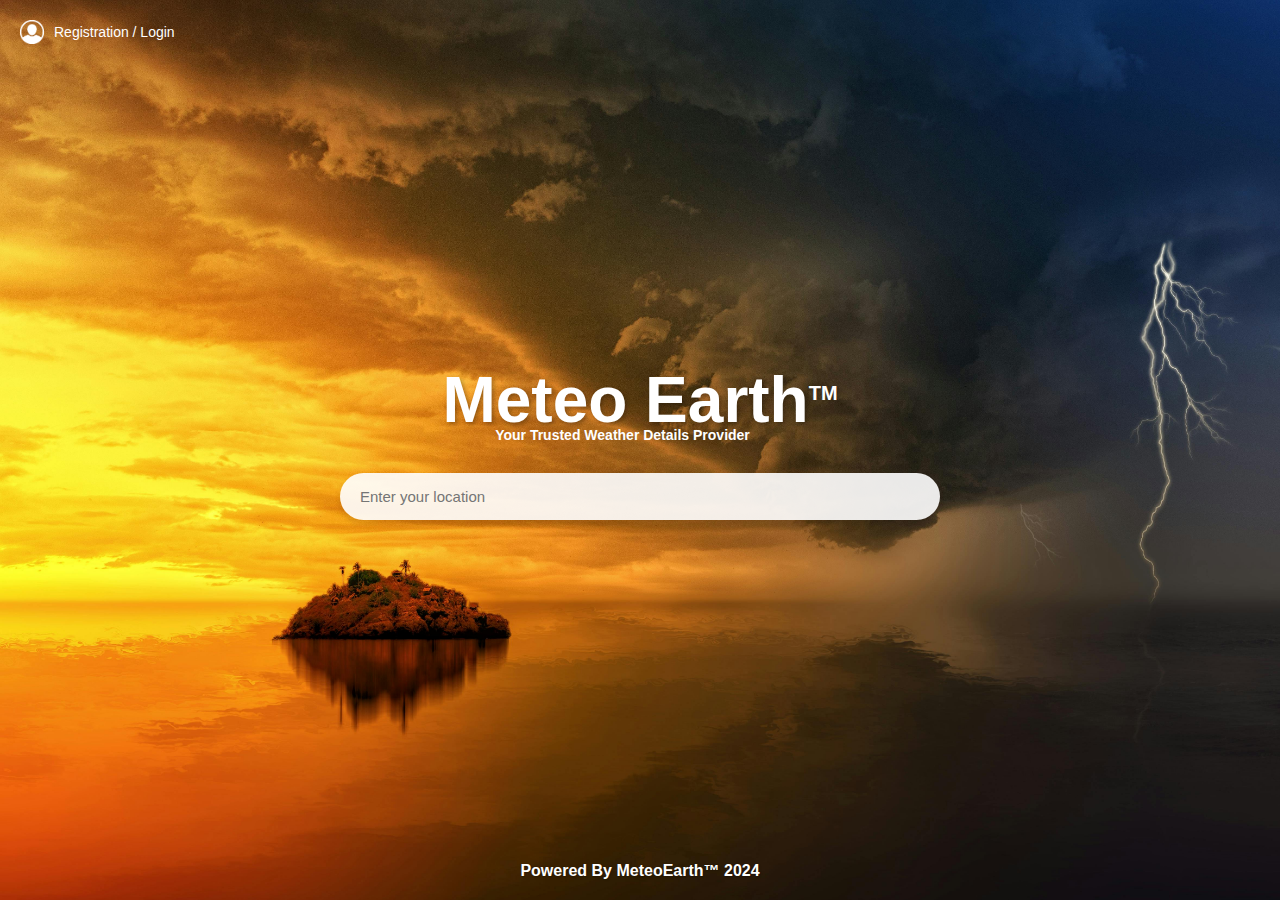
<file: index.html>
<!DOCTYPE html>
<html lang="en">
<head>
    <meta charset="UTF-8">
    <meta name="viewport" content="width=device-width, initial-scale=1.0">
    <title>Meteo Earth</title>
    <link rel="stylesheet" href="css/searchstyle.css">
</head>
<body>
    <nav>
        <div class="login">
            <img src="img/log.png" alt="User" class="user-icon">
            <a href="reg.html" class="login-link">Registration / Login</a>
        </div>
    </nav>

    <main>
        <div class="topic">
            <h1>Meteo Earth<sup>TM</sup></h1>
            <p class="tagline"><b>Your Trusted Weather Details Provider</b></p>
            
            <div class="search">
                <form id="search-form" action="details.html" method="get">
                    <input type="text" placeholder="Enter your location" class="input" id="city-input" name="city" required>
                </form>
            </div>
        </div>
    </main>

    <footer>
        <p><b>Powered By MeteoEarth™ 2024</b></p>
    </footer>
</body>
</html>
</file>
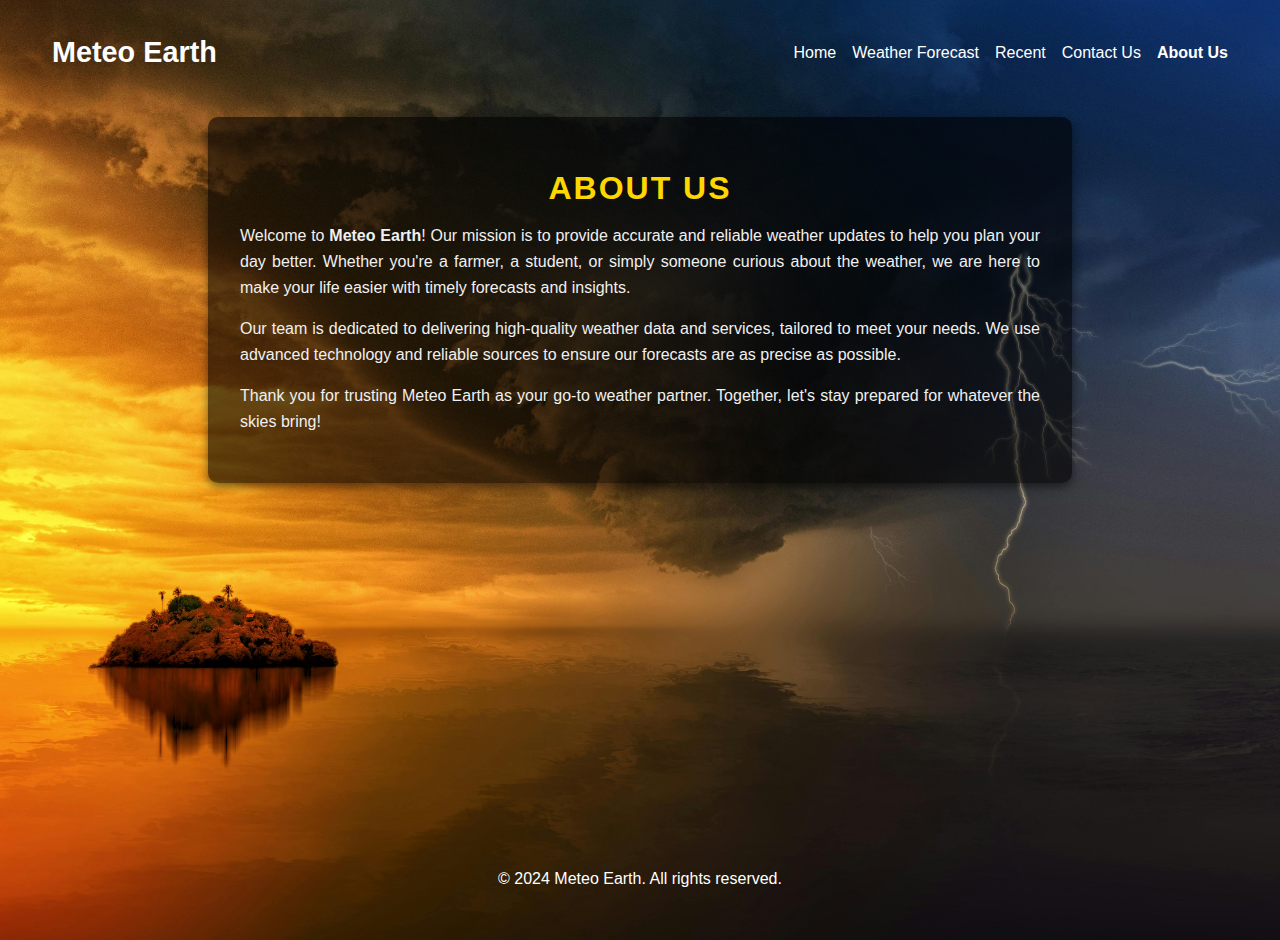
<file: Aboutus.html>
<!DOCTYPE html>
<html lang="en">
<head>
    <meta charset="UTF-8">
    <meta name="viewport" content="width=device-width, initial-scale=1.0">
    <title>About Us</title>
    <link rel="stylesheet" href="css/Aboutus.css">
</head>

<body>
    <header>
        <div class="header-content">
          <h1 class="logo">Meteo Earth</h1>
          <nav>
            <a href="index.html">Home</a>
            <a href="details.html">Weather Forecast</a>
            <a href="Recent.html">Recent</a>
            <a href="contactus.html">Contact Us</a>
            <a href="Aboutus.html" class="active">About Us</a>
          </nav>
        </div>
    </header>

    <div>
        <section class="about-section">
            <div class="headtopic">
                <h1>About Us</h1>
            </div>
            <div class="about-content">
                <p>
                    Welcome to <strong>Meteo Earth</strong>! Our mission is to provide accurate and reliable weather updates to help you plan your day better. 
                    Whether you're a farmer, a student, or simply someone curious about the weather, we are here to make your life easier with timely forecasts and insights.
                </p>
                <p>
                    Our team is dedicated to delivering high-quality weather data and services, tailored to meet your needs. We use advanced technology 
                    and reliable sources to ensure our forecasts are as precise as possible.
                </p>
                <p>
                    Thank you for trusting Meteo Earth as your go-to weather partner. Together, let's stay prepared for whatever the skies bring!
                </p>
            </div>
        </section>
    </div>

    <footer>
        <p>© 2024 Meteo Earth. All rights reserved.</p>
    </footer>
</body>
</html>
</file>
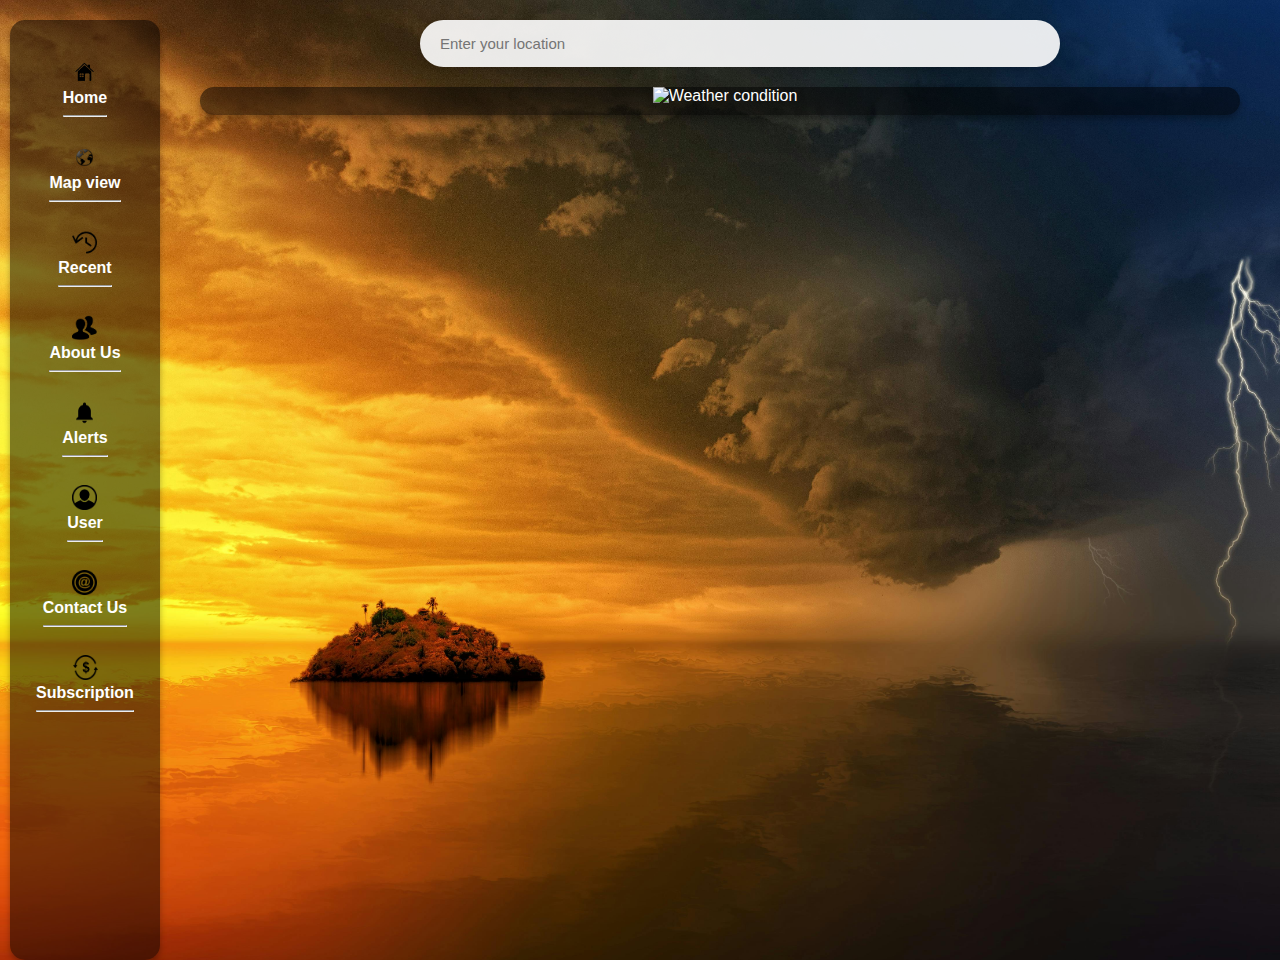
<file: details.html>
<!DOCTYPE html>
<html lang="en">
<head>
    <meta charset="UTF-8">
    <meta name="viewport" content="width=device-width, initial-scale=1.0">
    <title>Weather Details</title>
    <style>
        body {
            font-family: Arial, sans-serif;
            background: white;
            display: flex;
            margin: 0;
		    background: url('img/home.jpg');
			background-size: cover;
        }
        
        .main {
            display: flex;
            flex: 1;
        }
        
        .sidebar {
			margin-top:20px;
            width: 150px;
            border: none;
			border-radius: 25px;
			background: rgba(0, 0, 0, 0.5);
			box-shadow: 0 4px 6px rgba(0, 0, 0,0.3);
            display: flex;
            flex-direction: column;
            align-items: center;
            padding-top: 40px;
            text-align: center;
            font-weight: bold;
            height: 100vh;
			margin-left: 10px;
			border-radius:15px;
        }
		
		.nav-link img {
			width:25px;
			height:25px;
		}
		
		.search {
			max-width: 600px;
			margin: 0 auto;
		}

		.input {
			width: 100%;
			padding: 15px 20px;
			font-size: 15px;
			border: none;
			border-radius: 25px;
			background: rgba(255, 255, 255, 0.9);
			box-shadow: 0 4px 6px rgba(0,0,0,0.1);
			transition: all 0.3s ease;
		}

		.input:focus {
			outline: none;
			background: white;
			box-shadow: 0 8px 10px rgba(0,0,0,0.6);
		}
        
        .nav-link {
            color: white;
            text-decoration: none;
            margin-bottom: 20px;
        }

        .content {
            flex: 1;
            padding: 20px;
        }
        
        .content h2 {
            margin: 10px 5px;
			font-size:36px;
        }
		
		.content p {
            margin: 10px 0;
        }
		
		#temperature {
			font-size:58px;
			font-family: "Lucida Console", "Courier New", monospace;
			font-weight:bold;
		}
		.dmain {
			display: flex;
			flex-direction: column;

		}
		
		.maindetails {
			display: flex;
			flex-direction: row;
			justify-content: space-around;
			margin:20px;
			border: none;
			border-radius: 25px;
			background: rgba(0,0,0,0.5);
			box-shadow: 0 4px 6px rgba(0,0,0,0.3);
			align-items:center;
			color:white;
		}
		
		.forecast {
			display: flex;
			flex-direction: column;
		}
		
		.hourly-forecast {
			display:flex;
			flex-direction:row;
			justify-content: space-around;
			margin:20px;
			border: none;
			border-radius: 25px;
			background: rgba(0,0,0,0.5);
			box-shadow: 0 4px 6px rgba(0,0,0,0.3);
		}
		
		.daily-forecast {
			display:flex;
			flex-direction:row;
			justify-content: space-around;
			border:1px;
			margin:20px;
			border: none;
			border-radius: 25px;
			background: rgba(0,0,0,0.5);
			box-shadow: 0 4px 6px rgba(0,0,0,0.3);
		}
		
		.forecast-item {
			color:white;
			padding:15px;
			align-items:center;
			text-align:center;
		}
		
		.fr {
			align-items:center;
		}
		
		

    </style>
</head>
<body>
    <div class="main">
        <div class="sidebar">
            <a href="#" class="nav-link">
                <img src="img/hm.png" alt="Home icon"><br> Home<hr>
            </a>
            <a href="map.html" class="nav-link">
                <img src="img/map.png" alt="map Icon"><br> Map view<hr>
            </a>
            <a href="Recent.html" class="nav-link">
                <img src="img/recent.png" alt="recent icon"><br> Recent<hr>
            </a>
            <a href="aboutus.html" class="nav-link">
                <img src="img/aboutus.png" alt="About Us icon"><br> About Us<hr>
            </a>
            <a href="#" class="nav-link">
                <img src="img/alerts.png" alt="Alerts Icon"><br> Alerts<hr>
            </a>
            <a href="reg.html" class="nav-link">
                <img src="img/log.png" alt="user Icon"><br> User<hr>
            </a>
			<a href="contactus.html" class="nav-link">
                <img src="img/contact.png" alt="user Icon"><br> Contact Us<hr>
            </a>
            <a href="subs.html" class="nav-link">
				<img src="img/sub.png" alt="user Icon"><br>Subscription<hr>
            </a>
        </div>
        
        <div class="content">
            <div class="search">
                <form id="search-form" action="details.html" method="get">
                    <input type="text" placeholder="Enter your location" class="input" id="city-input" name="city" required>
                </form>
            </div>
			<div class="dmain">
				<div class="maindetails">
					<div class="fr">
						<h2 id="city-name"></h2>					
						<p id="temperature"></p>
					</div>
					<div class="md">
						<img id="weather-image" alt="Weather condition" />
						<p id="description"></p>
					</div>
					<div class="end">
						<p id="humidity"></p>
						<p id="wind-speed"></p>
					</div>
				</div>
				<div class="forecast" id="forecast">
					
				</div>
			</div>
        </div>
    </div>

    <script src="js/details.js"></script>
</body>
</html>
</file>
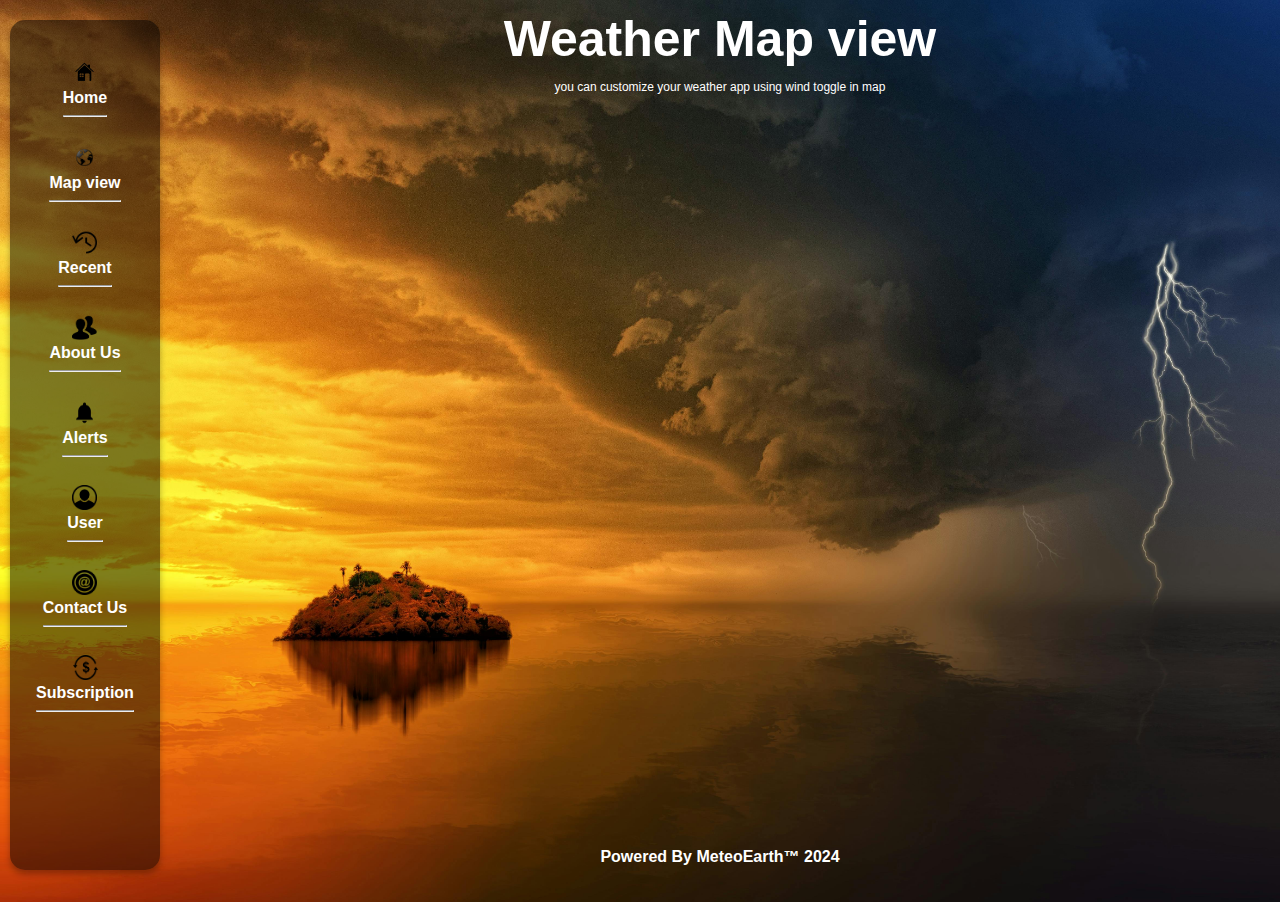
<file: map.html>
<!DOCTYPE html>
<html lang="en">
<head>
    <meta charset="UTF-8">
    <meta name="viewport" content="width=device-width, initial-scale=1.0">
    <title>Weather MapView</title>
    <style>
        body {
            font-family: Arial, sans-serif;
            background: white;
            display: flex;
            margin: 0;
		    background: url('img/home.jpg');
			background-size: cover;
        }
        
        .main {
            display: flex;
            flex: 1;
        }
        
        .sidebar {
			margin-top:20px;
            width: 150px;
            border: none;
			border-radius: 25px;
			background: rgba(0, 0, 0, 0.5);
			box-shadow: 0 4px 6px rgba(0, 0, 0,0.3);
            display: flex;
            flex-direction: column;
            align-items: center;
            padding-top: 40px;
            text-align: center;
            font-weight: bold;
            height: 90vh;
			margin-left: 10px;
			border-radius:15px;
        }
		
		.nav-link img {
			width:25px;
			height:25px;
		}
        
        .nav-link {
            color: white;
            text-decoration: none;
            margin-bottom: 20px;
        }

        .content {
            flex: 1;
            padding: 0 20px 20px 20px;
			color:#ffffff;
        }
        
        .content h1 {
            margin: 10px 5px 0 5px;
        }
		
		
		.cst {
			align-items:center;
			text-align: center;
			font-size:25px;
		}
		
		.cst p {
			font-size:12px;
		}
		
		.map-container {
		  height: 80vh;
		  margin-top:2vh;
		}


		.map-container iframe {
		  border: none;
		  border-radius: 10px;
		}
		
		.footer{
		   text-align:center;
		   align-items:center;
		}
		

    </style>
</head>
<body>
    <div class="main">
        <div class="sidebar">
            <a href="#" class="nav-link">
                <img src="img/hm.png" alt="Home icon"><br> Home<hr>
            </a>
            <a href="map.html" class="nav-link">
                <img src="img/map.png" alt="map Icon"><br> Map view<hr>
            </a>
            <a href="Recent.html" class="nav-link">
                <img src="img/recent.png" alt="recent icon"><br> Recent<hr>
            </a>
            <a href="aboutus.html" class="nav-link">
                <img src="img/aboutus.png" alt="About Us icon"><br> About Us<hr>
            </a>
            <a href="#" class="nav-link">
                <img src="img/alerts.png" alt="Alerts Icon"><br> Alerts<hr>
            </a>
            <a href="reg.html" class="nav-link">
                <img src="img/log.png" alt="user Icon"><br> User<hr>
            </a>
			<a href="contactus.html" class="nav-link">
                <img src="img/contact.png" alt="user Icon"><br> Contact Us<hr>
            </a>
            <a href="subs.html" class="nav-link">
				<img src="img/sub.png" alt="user Icon"><br>Subscription<hr>
            </a>
        </div>
        
        <div class="content">
		  <div class ="cst">
			<h1>Weather Map view</h1>
			<p> you can customize your weather app using wind toggle in map </p>
		  </div>

		  <div class="map-container">
			<iframe src="https://embed.windy.com/?lat=40.7128&lon=-74.0060&zoom=5&level=surface&overlay=wind&menu=1&message=undefined&marker=undefined&calendar=undefined&pressure=undefined&units=metric&location=coordinates" 
			  width="100%" 
			  height="100%"></iframe>
		  </div>
		  <div class="footer">
		    <p><b>Powered By MeteoEarth™ 2024</b></p>
		  </div>
		</div>

	</div>
</body>
</html>
</file>
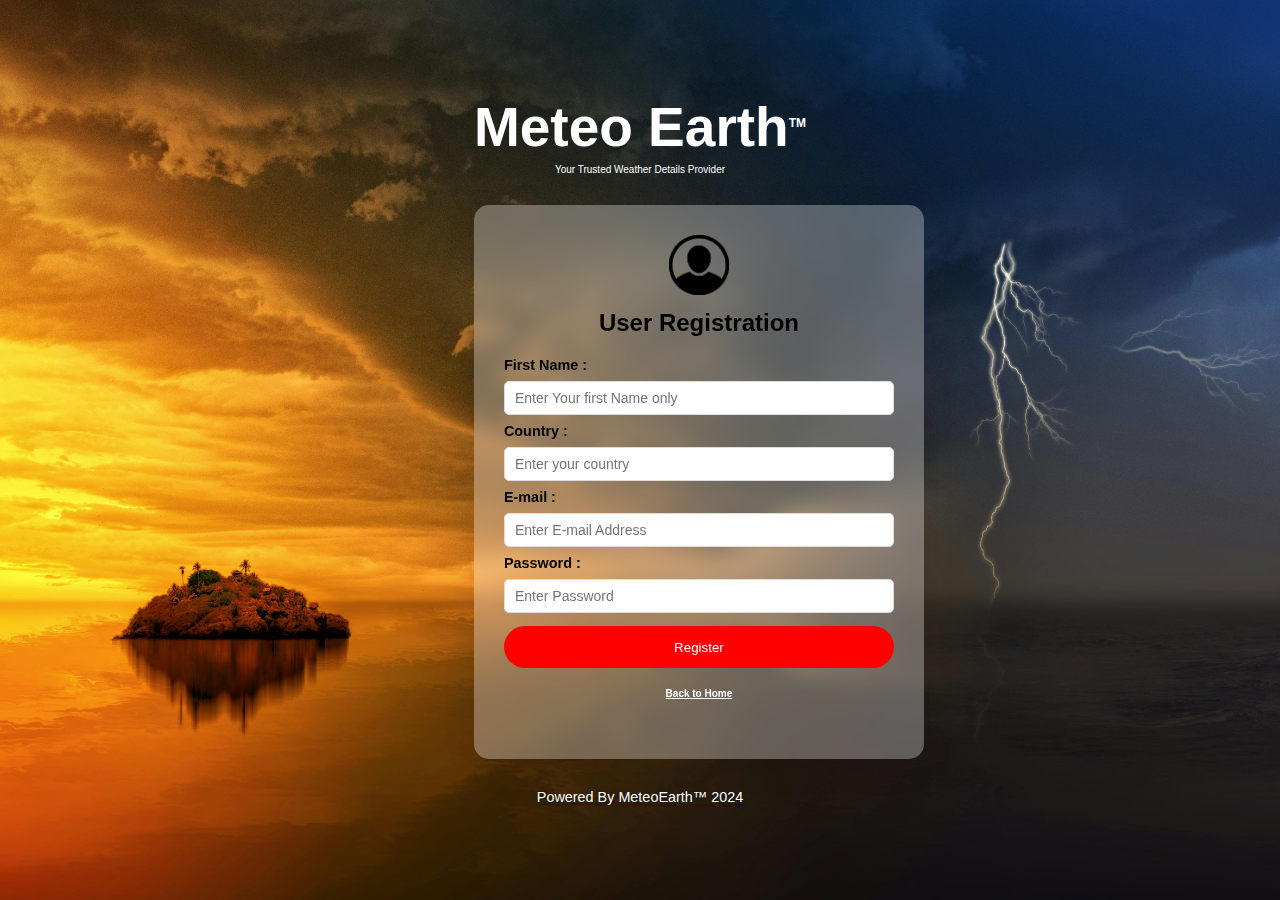
<file: newuser.html>
<!DOCTYPE html>
<html lang="en">
<head>
    <meta charset="UTF-8">
    <meta name="viewport" content="width=device-width, initial-scale=1.0">
    <title>Meteo Earth - Login</title>
    <link rel="stylesheet" href="css/newuserstyle.css">
</head>

<body>
    <div class="container">
        <div class="title">
            <h1>Meteo Earth<sup>TM</sup></h1>
            <p class="subtitle">Your Trusted Weather Details Provider</p>
        <div class ="reg-box">    
            <div class="reg-form">
                <img src="img/log.png" alt="user Icon" class="user-icon">
                <h2>User Registration</h2>
                
                <div class="form-group">
					<form id="registerForm" method="POST" action="auth.php">
						<div class ="name">
							<label for="name"><b>First Name :</b></label>
							<input type="text" id="name" name="name" placeholder="Enter Your first Name only">
						</div>
						
						<div class = "country">
							<label for="country"><b>Country :</b></label>
							<input type="text" id="country" name="country" placeholder="Enter your country">
						</div>
						
						<div class = "email">
							<label for="email"><b>E-mail :</b></label>
							<input type="email" id="email" name="email" placeholder="Enter E-mail Address">
						</div>
						
						<div class = "pwd">
							<label for="password"><b>Password :</b></label>
							<input type="password" id="password" name="password" placeholder="Enter Password">
						</div>
						<div  class="login-btn">
							<button type="submit">Register</button>	
						</div>
					</form>
                </div>		
					
				<div class = "register">
					<p class="hm" ><a href="index.html">Back to Home</p>
				</div>
            </div>
		</div>
        </div>
        <footer>
            Powered By MeteoEarth™ 2024
        </footer>
    </div>
</body>
</html>
</file>
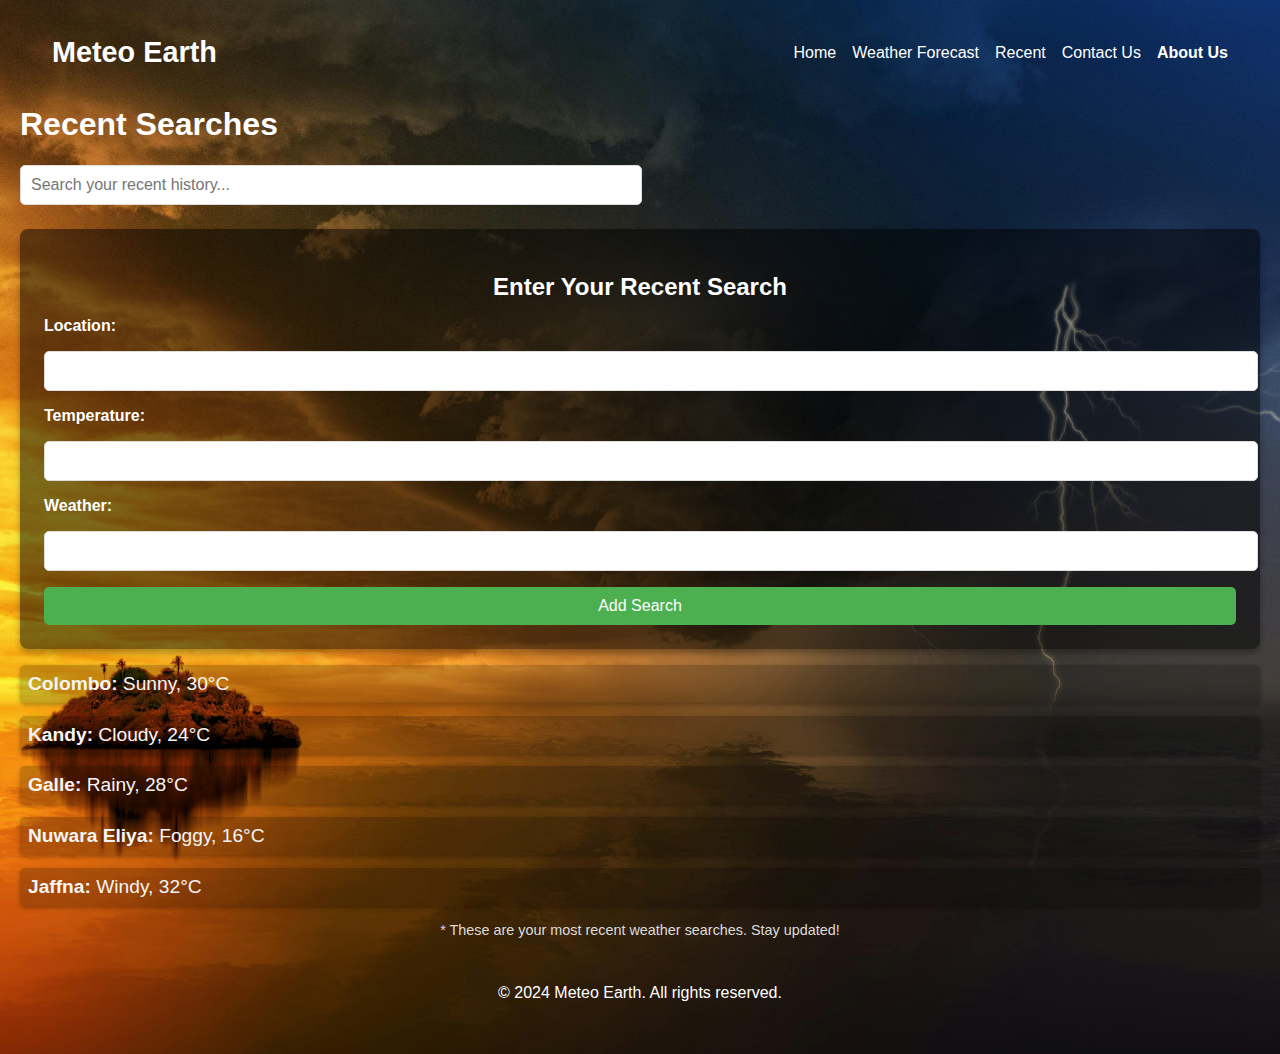
<file: Recent.html>
<!DOCTYPE html>
<html lang="en">
<head>
    <meta charset="UTF-8">
    <meta name="viewport" content="width=device-width, initial-scale=1.0">
    <title>Recent Searches</title>
    <link rel="stylesheet" href="css/Recent.css">
</head>
<body>
    <header>
        <div class="header-content">
          <h1 class="logo">Meteo Earth</h1>
          <nav>
            <a href="index.html">Home</a>
            <a href="details.html">Weather Forecast</a>
            <a href="Recent.html">Recent</a>
            <a href="contactus.html">Contact Us</a>
            <a href="Aboutus.html" class="active">About Us</a>
          </nav>
        </div>
    </header>
    
    <div>
        <section class="recent-section">
            <div class="headtopic">
                <h1>Recent Searches</h1>
            </div>

            <!-- Search Bar for filtering -->
            <div class="search-container">
                <input
                    type="text"
                    id="search-bar"
                    placeholder="Search your recent history..."
                />
            </div>

            <!-- Form for adding recent search -->
            <div class="form-container">
                <h2>Enter Your Recent Search</h2>
                <form action="insert_search.php" method="POST">
                    <label for="location">Location:</label>
                    <input type="text" name="location" id="location" required>

                    <label for="temperature">Temperature:</label>
                    <input type="text" name="temperature" id="temperature" required>

                    <label for="weather">Weather:</label>
                    <input type="text" name="weather" id="weather" required>

                    <button type="submit">Add Search</button>
                </form>
            </div>

            <!-- Recent Search List -->
            <div class="recent-content">
                <ul class="recent-list" id="search-results">
                    <li><strong>Colombo:</strong> Sunny, 30°C</li>
                    <li><strong>Kandy:</strong> Cloudy, 24°C</li>
                    <li><strong>Galle:</strong> Rainy, 28°C</li>
                    <li><strong>Nuwara Eliya:</strong> Foggy, 16°C</li>
                    <li><strong>Jaffna:</strong> Windy, 32°C</li>
                </ul>
                <p class="info-text">
                    * These are your most recent weather searches. Stay updated!
                </p>
            </div>
        </section>
    </div>

    <footer>
        <p>© 2024 Meteo Earth. All rights reserved.</p>
    </footer>
</body>
</html>
</file>
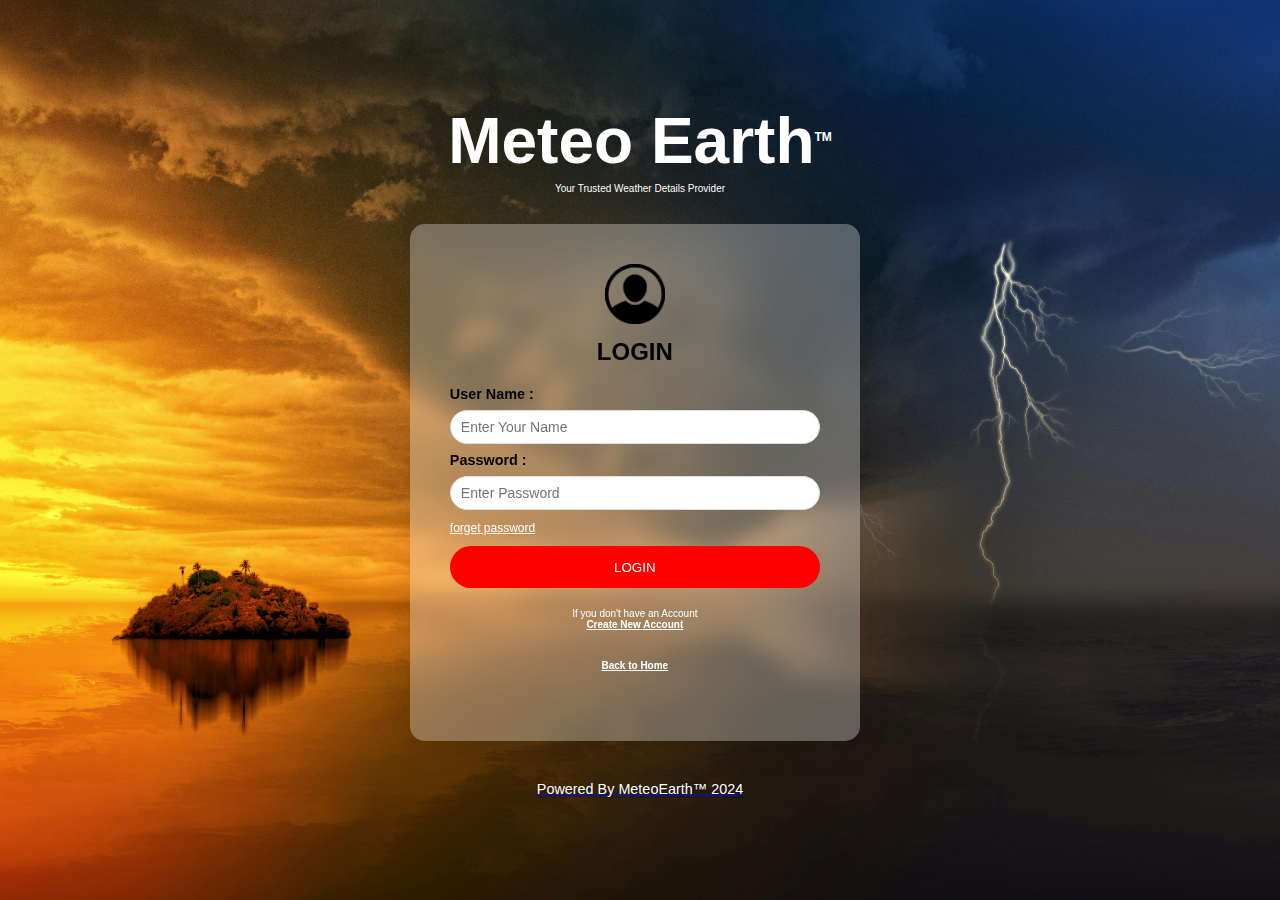
<file: reg.html>
<!DOCTYPE html>
<html lang="en">
<head>
    <meta charset="UTF-8">
    <meta name="viewport" content="width=device-width, initial-scale=1.0">
    <title>Meteo Earth - Login</title>
    <link rel="stylesheet" href="css/logstyle.css">
</head>

<body>
    <div class="container">
        <div class="title">
            <h1>Meteo Earth<sup>TM</sup></h1>
            <p class="subtitle">Your Trusted Weather Details Provider</p>
        <div class ="login-box">    
            <div class="login-form">
                <img src="img/log.png" alt="Login Icon" class="login-icon">
                <h2>LOGIN</h2>
                
                <div class="form-group">
					<form id="loginForm" method="POST" action="login.php">
						<div class = "user-name">
							<label for="name"><b>User Name :</b></label>
							<input type="text" id="name" name="name" placeholder="Enter Your Name">
						</div>
						
						<div class = "pwd">
							<label for="password"><b>Password :</b></label>
							<input type="password" id="password" name="password" placeholder="Enter Password">
							<a class = "fpwd" href =  >forget password</a>
						</div>
						
						<div class="login-btn">
							<button type="submit">LOGIN</button>
						</div>
					</form>
                </div>

				<div class = "register">
					<p>If you don't have an Account<br>
					<a href = "newuser.html" > Create New Account </a>
					</p>
					<p class="hm" ><a href="index.html">Back to Home</p>
				</div>
					
            </div>
		</div>
        </div>
        <footer>
            Powered By MeteoEarth™ 2024
        </footer>
    </div>
</body>
</html>
</file>
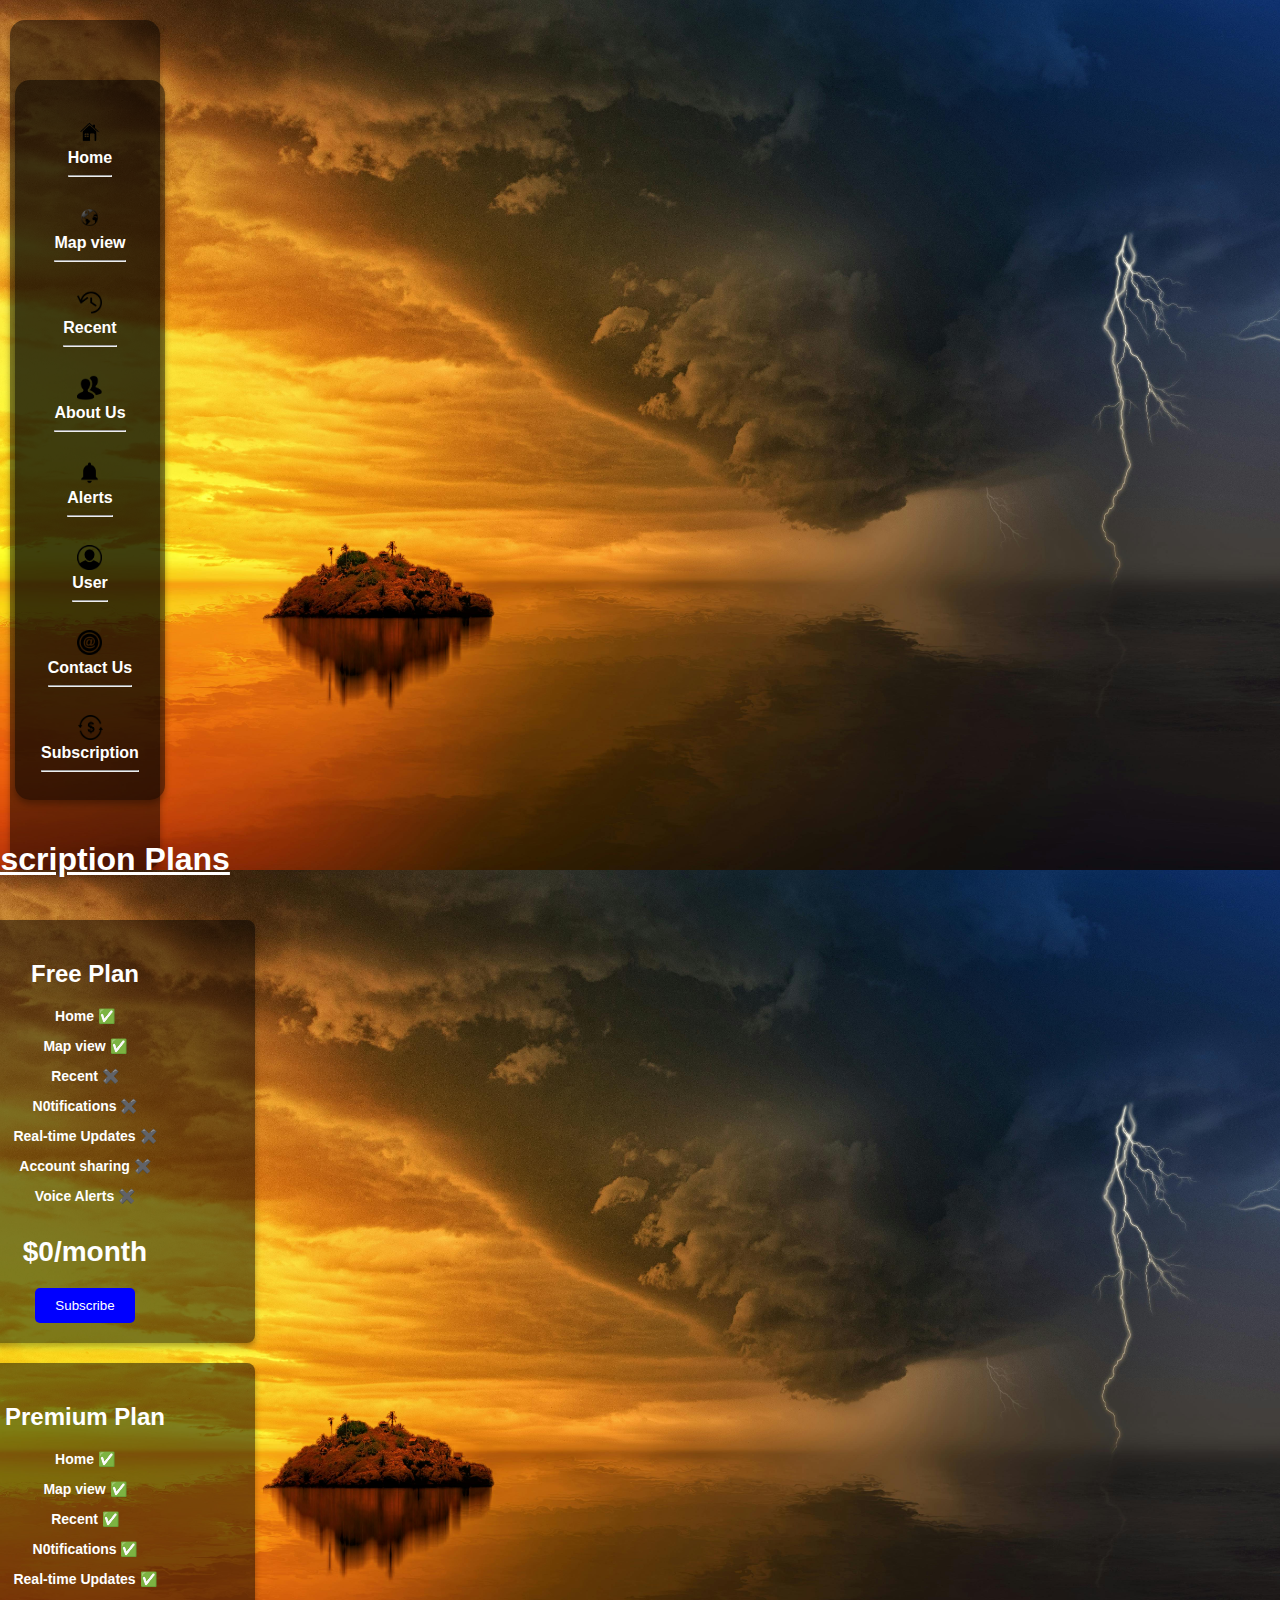
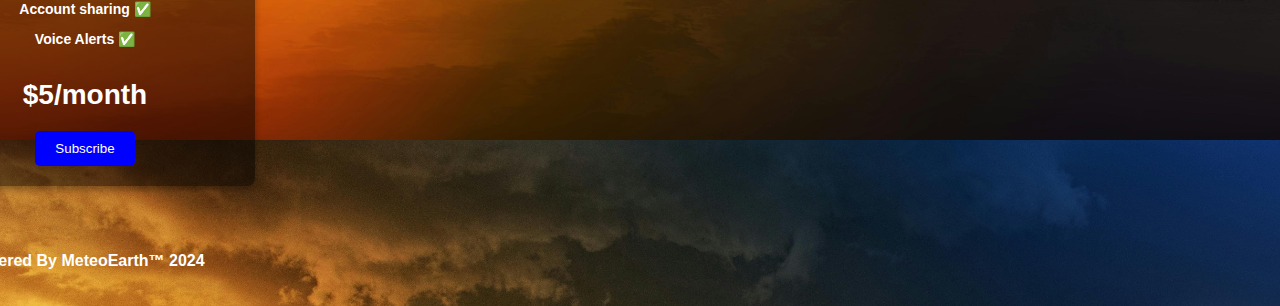
<file: subs.html>
<!DOCTYPE html>
<html lang="en">
<head>
    <meta charset="UTF-8">
    <meta name="viewport" content="width=device-width, initial-scale=1.0">
    <title>Weather Details</title>
    <style>
        body {
            font-family: Arial, sans-serif;
            background: white;
            display: flex;
            margin: 0;
		    background: url('img/home.jpg');
			background-size: cover;
        }
        
        .main {
            display: flex;
            flex: 1;
        }
        
        .sidebar {
			margin-top:20px;
            width: 150px;
            border: none;
			border-radius: 25px;
			background: rgba(0, 0, 0, 0.5);
			box-shadow: 0 4px 6px rgba(0, 0, 0,0.3);
            display: flex;
            flex-direction: column;
            align-items: center;
            padding-top: 40px;
            text-align: center;
            font-weight: bold;
            height: 90vh;
			margin-left: 10px;
			border-radius:15px;
        }
		
		.nav-link img {
			width:25px;
			height:25px;
		}
        
        .nav-link {
            color: white;
            text-decoration: none;
            margin-bottom: 20px;
        }

        .content {
            flex: 1;
            padding: 20px;
        }
        
		.content h1 {
			text-align:center;
			color:#ffffff;
		}
		
        .subscription-container {
            display: flex;
            align-items: center;
			justify-content:center;
            padding: 20px;
            gap: 20px;
            flex-wrap: wrap;
			color:#ffffff;
        }

        .subscription-box {
            border-radius: 8px;
			background: rgba(0, 0, 0, 0.5);
			box-shadow: 0 4px 6px rgba(0, 0, 0,0.3);
            width: 300px;
            padding: 20px;
            text-align: center;
			
        }

		.subscription-container :hover {
			border: 1px solid white;
		}
		
		.subscription-container h2:hover {
		    border:none;
		}
		
		.subscription-container p:hover {
		    border:none;
		}

		.subscription-container button:hover {
		    border:none;
		}

		.subscription-container .price:hover {
		    border:none;
		}
		
        .subscription-box h2 {
            color: #ffffff;
        }

        .subscription-box p {
            color: #ffffff;
            font-size: 14px;
        }

        .price {
            font-size: 28px;
            font-weight: bold;
            color: white;
        }

        .button {
            background-color: blue;
            color: white;
            padding: 10px 20px;
            border: none;
            border-radius: 5px;
            cursor: pointer;
            margin-top: 20px;
        }

        .button:hover {
            background-color: #002D62;
        }
		
		.footer{
		   text-align:center;
		   align-items:center;
		   padding-top:30px;
		   color:white;
		}
    </style>
</head>
<body>
    <div class="main">
        <div class="sidebar">
        <div class="sidebar">
            <a href="#" class="nav-link">
                <img src="img/hm.png" alt="Home icon"><br> Home<hr>
            </a>
            <a href="map.html" class="nav-link">
                <img src="img/map.png" alt="map Icon"><br> Map view<hr>
            </a>
            <a href="Recent.html" class="nav-link">
                <img src="img/recent.png" alt="recent icon"><br> Recent<hr>
            </a>
            <a href="aboutus.html" class="nav-link">
                <img src="img/aboutus.png" alt="About Us icon"><br> About Us<hr>
            </a>
            <a href="#" class="nav-link">
                <img src="img/alerts.png" alt="Alerts Icon"><br> Alerts<hr>
            </a>
            <a href="reg.html" class="nav-link">
                <img src="img/log.png" alt="user Icon"><br> User<hr>
            </a>
			<a href="contactus.html" class="nav-link">
                <img src="img/contact.png" alt="user Icon"><br> Contact Us<hr>
            </a>
            <a href="subs.html" class="nav-link">
				<img src="img/sub.png" alt="user Icon"><br>Subscription<hr>
            </a>
        </div>
        
        <div class="content">
			<h1><u>Subscription Plans</u></h1>
			<div class="subscription-container">
				<div class="subscription-box">
					<h2>Free Plan</h2>
					<p>Home               ✅</p>
					<p>Map view           ✅</p>
					<p>Recent             ✖️</p>
					<p>N0tifications      ✖️</p>
					<p>Real-time Updates  ✖️</p>
					<p>Account sharing    ✖️</p>
					<p>Voice Alerts       ✖️</p><br/>
					<div class="price">$0/month</div>
					<button class="button">Subscribe</button>
				</div>

				<div class="subscription-box">
					<h2>Premium Plan</h2>
					<p>Home               ✅</p>
					<p>Map view           ✅</p>
					<p>Recent             ✅</p>
					<p>N0tifications      ✅</p>
					<p>Real-time Updates  ✅</p>
					<p>Account sharing    ✅</p>
					<p>Voice Alerts       ✅</p><br/>
					<div class="price">$5/month</div>
					<button class="button">Subscribe</button>
				</div>
			</div>
			<div class="footer">
			    <p><b>Powered By MeteoEarth™ 2024</b></p>
			</div>
        </div>
    </div>
</body>
</html>
</file>
<file: css/searchstyle.css>
* {
    margin: 0;
    padding: 0;
    box-sizing: border-box;
    font-family: Arial, sans-serif;
}

body {
    min-height: 100vh;
    background: url('img/home.jpg');
    background-size: cover;
    display: flex;
    flex-direction: column;
    color: white;
	position: center;
}

nav {
    padding: 20px;
}

.login {
    display: flex;
    align-items: center;
    gap: 10px;
    position: absolute;
    top: 20px;
    left: 20px;
}

.user-icon {
    width: 24px;
    height: 24px;
	filter: brightness(0) invert(1);

}

.login-link {
    color: white;
    text-decoration: none;
    font-size: 14px;
}

main {
    flex: 1;
    display: flex;
    justify-content: center;
    align-items: center;
    text-align: center;
    padding: 20px;
}

.topic {
    max-width: 800px;
    width: 100%;
}

h1 {
    font-size: 64px;
    margin-bottom: 10px;
    text-shadow: 2px 2px 4px rgba(0,0,0,0.3);
}

h1 sup {
    font-size: 20px;
    vertical-align: super;
}

.tagline {
    font-size: 14px;
    margin-bottom: 30px;
	margin-top:-20px;
	color:white;
	margin-left:-35px;
}

.search {
    max-width: 600px;
    margin: 0 auto;
}

.input {
    width: 100%;
    padding: 15px 20px;
    font-size: 15px;
    border: none;
    border-radius: 25px;
    background: rgba(255, 255, 255, 0.9);
    box-shadow: 0 4px 6px rgba(0,0,0,0.1);
    transition: all 0.3s ease;
}

.input:focus {
    outline: none;
    background: white;
    box-shadow: 0 8px 10px rgba(0,0,0,0.6);
}

footer {
    text-align: center;
    padding: 20px;
    font-size: 16px;
    text-shadow: 1px 1px 2px rgba(0,0,0,0.3);
}

@media (max-width: 768px) {
    h1 {
        font-size: 3rem;
    }
    
    .tagline {
        font-size: 1rem;
    }
    
    .location-input {
        font-size: 1rem;
        padding: 12px 16px;
    }
}
</file>
<file: css/Aboutus.css>
/* General Styles */
body {
    min-height: 100vh;
    background-image: url('img/home.jpg'); 
    background-size: cover;
    background-position: center;
    display: flex;
    flex-direction: column;
    padding: 20px;
    margin: 0;
    font-family: Arial, sans-serif;
    color: white; 
}

/* Header Styles */
header {
    color: white;
    padding: 1rem 2rem;
}

.header-content {
    display: flex;
    justify-content: space-between; 
    align-items: center;
}

header .logo {
    margin: 0;
    font-size: 1.8rem;
    font-weight: bold;
}

nav {
    display: flex;
    gap: 1rem; 
}

nav a {
    color: white;
    text-decoration: none;
    font-size: 1rem;
    transition: color 0.3s ease, transform 0.3s ease;
}

nav a:hover {
    color: bisque;
    transform: scale(1.1);
}

nav a.active {
    font-weight: bold;
}

/* About Section Styles */
.about-section {
    background: rgba(0, 0, 0, 0.6); 
    border-radius: 10px;
    padding: 2rem;
    margin: 2rem auto;
    max-width: 800px; 
    box-shadow: 0 4px 10px rgba(0, 0, 0, 0.5); 
}

.headtopic h1 {
    text-align: center;
    font-size: 2rem;
    margin-bottom: 1rem;
    text-transform: uppercase;
    letter-spacing: 2px;
    color: #ffd700; 
}

.about-content p {
    font-size: 1rem;
    line-height: 1.6;
    margin-bottom: 1rem;
    color: #f0f0f0; 
    text-align: justify; 
}

/* Footer Styles */
footer {
    text-align: center;
    padding: 1rem;
    color: white;
    margin-top: auto;
}
</file>
<file: css/newuserstyle.css>
* {
    margin: 0;
    padding: 0;
    box-sizing: border-box;
    font-family: Arial, sans-serif;
}

body {
    min-height: 100vh;
    background-image: url('img/home.jpg');
    background-size: cover;
    background-position: center;
    display: flex;
    flex-direction: column;
    align-items: center;
    justify-content: center;
    padding: 20px;
}

.title {
	display:block;
	justify-content:center ;
	align-items:center;
	text-align:center;
}
	
.title h1 {
	color:white;
	font-size: 55px;
    margin-bottom: 5px;
}
.title sup {
	font-size:12px;
}

.title p {
	color:white;
	padding-top:0;
	font-size: 10px;
	margin-bottom: 30px;
}

.reg-box {
    background: rgba(255, 255, 255, 0.3);
    padding: 30px;
    border-radius: 15px;
    box-shadow: 0 8px 32px rgba(0, 0, 0, 0.1);
    text-align: center;
    max-width: 450px;
    width: 150%;
    backdrop-filter: blur(10px);
	margin-left:0%;
}

.user-icon {
    width: 60px;
    height: 60px;
    margin-bottom: 10px;
}

h2 {
    color: black;
    margin-bottom: 20px;
}

.form-group {
    margin-bottom: 20px;
    text-align: left;
}


label {
    display: block;
    margin-bottom: 8px;
    color: black;
    font-size: 0.9em;
}

input {
    width: 100%;
    padding: 8px;
	padding-left:10px;
    border: 1px solid #ddd;
    border-radius: 5px;
    font-size: 14px;
    outline: none;
	margin-bottom:8px;
}

input:focus {
    border-color: black;
}
.mno {
	display:flex;
}

	
.login-btn {
	margin-top:5px;
    background-color: #ff0000;
	text-align:center;
    padding: 12px 40px;
    border: none;
    border-radius: 25px;
    font-size: 1em;
    cursor: pointer;
    transition: background 0.3s;
    font-weight: bold;
}

.login-btn button {
	background-color:transparent;
	border:none;
	color:white;
}

.login-btn:hover {
    background: #e60000;
}


footer {
	display:block;
	text-align: center;
    color: white;
    margin-top: 30px;
    font-size: 0.9em;
    text-shadow: 1px 1px 2px rgba(0,0,0,0.5);
}

.register{
	margin-top: 5px;
	color:black;
}

.register a {
	margin-top:10px;
	color:white;
	font-weight: bold;
}

@media (max-width: 480px) {
    .login-box {
        padding: 20px;
    }
    
    h1 {
        font-size: 2em;
    }
    
    .login-icon {
        width: 50px;
        height: 50px;
    }
}
</file>
<file: css/Recent.css>
/* General Styles */
body {
    min-height: 100vh;
    background-image: url('img/home.jpg'); 
    background-size: cover;
    background-position: center;
    display: flex;
    flex-direction: column;
    padding: 20px;
    margin: 0;
    font-family: Arial, sans-serif;
    color: white; 
}

/* Header Styles */
header {
    color: white;
    padding: 1rem 2rem;
}

.header-content {
    display: flex;
    justify-content: space-between; 
    align-items: center;
}

header .logo {
    margin: 0;
    font-size: 1.8rem;
    font-weight: bold;
}

nav {
    display: flex;
    gap: 1rem; 
}

nav a {
    color: white;
    text-decoration: none;
    font-size: 1rem;
    transition: color 0.3s ease, transform 0.3s ease;
}

nav a:hover {
    color: bisque;
    transform: scale(1.1);
}

nav a.active {
    font-weight: bold;
}

/* Search Bar */
#search-bar {
    width: 90%;
    max-width: 600px;
    padding: 10px;
    font-size: 1rem;
    border: 1px solid #ddd;
    border-radius: 5px;
    outline: none;
}

.recent-content {
    margin-top: 1rem;
}

.recent-list {
    list-style: none;
    padding: 0;
    color: whitesmoke
}

.recent-list li {
    font-size: 1.2rem;
    margin-bottom: 0.8rem;
    padding: 0.5rem;
    background: rgba(0, 0, 0, 0.2); 
    border-radius: 5px;
    box-shadow: 0 2px 4px rgba(0, 0, 0, 0.3); 
}

.recent-list li:hover {
    background: rgba(43, 42, 42, 0.3); 
    transform: translateY(-2px); 
    transition: all 0.3s ease;
}

.info-text {
    font-size: 0.9rem;
    margin-top: 1rem;
    color: #dcdcdc; 
    text-align: center;
}

/* Form Styles */
.form-container {
    background-color: rgba(0, 0, 0, 0.5);
    padding: 1.5rem;
    margin-top: 1.5rem;
    border-radius: 8px;
    box-shadow: 0 4px 6px rgba(0, 0, 0, 0.3);
}

.form-container h2 {
    text-align: center;
    margin-bottom: 1rem;
}

.form-container form {
    display: flex;
    flex-direction: column;
    gap: 1rem;
}

.form-container label {
    font-size: 1rem;
    font-weight: bold;
}

.form-container input {
    padding: 10px;
    font-size: 1rem;
    border-radius: 5px;
    border: 1px solid #ddd;
    width: 100%;
}

.form-container button {
    padding: 10px;
    background-color: #4CAF50;
    color: white;
    border: none;
    border-radius: 5px;
    cursor: pointer;
    font-size: 1rem;
    transition: background-color 0.3s;
}

.form-container button:hover {
    background-color: #45a049;
}

/* Footer Styles */
footer {
    text-align: center;
    padding: 1rem;
    color: white;
    margin-top: auto;
}
</file>
<file: css/logstyle.css>
* {
    margin: 0;
    padding: 0;
    box-sizing: border-box;
    font-family: Arial, sans-serif;
}

body {
    min-height: 100vh;
    background-image: url('img/home.jpg');
    background-size: cover;
    background-position: center;
    display: flex;
    flex-direction: column;
    align-items: center;
    justify-content: center;
    padding: 20px;
}

.title {
	display:block;
	justify-content:center ;
	align-items:center;
	text-align:center;
}
	
.title h1 {
	color:white;
	font-size: 64px;
    margin-bottom: 5px;
}
.title sup {
	font-size:12px;
}

.title p {
	color:white;
	padding-top:0;
	font-size: 10px;
	margin-bottom: 30px;
}

.login-box {
    background: rgba(255, 255, 255, 0.3);
    padding: 40px;
    border-radius: 15px;
    box-shadow: 0 8px 32px rgba(0, 0, 0, 0.1);
    text-align: center;
    max-width: 450px;
    width: 150%;
    backdrop-filter: blur(10px);
	margin-left:-10%;
}

.login-icon {
    width: 60px;
    height: 60px;
    margin-bottom: 10px;
}

h2 {
    color: black;
    margin-bottom: 20px;
}

.form-group {
    margin-bottom: 20px;
    text-align: left;
}


label {
    display: block;
    margin-bottom: 8px;
    color: black;
    font-size: 0.9em;
}

input {
    width: 100%;
    padding: 8px;
	padding-left:10px;
    border: 1px solid #ddd;
    border-radius: 25px;
    font-size: 14px;
    outline: none;
	margin-bottom:8px;
}

.fpwd {
	display:inline-block;
	font-size:12px;
	color:white;
	margin-top:-10px;
	padding-top:-10px;
}

input:focus {
    border-color: black;
}

.login-btn {
	margin-top:10px;
    background-color: #ff0000;
	text-align:center;
    padding: 12px 40px;
    border: none;
    border-radius: 25px;
    font-size: 1em;
    cursor: pointer;
    transition: background 0.3s;
    font-weight: bold;
}

.login-btn button {
	background-color:transparent;
	border:none;
	color:white;
}

.login-btn:hover {
    background: #e60000;
}

.register{
	margin-top: 5px;
	color:black;
}

.register a {
	margin-top:10px;
	color:white;
	font-weight: bold;
}

.hm {
	margin-top:0px;
}

footer {
	display:block;
	text-align: center;
    color: white;
    margin-top: 40px;
    font-size: 0.9em;
    text-shadow: 1px 1px 2px rgba(0,0,0,0.5);
}

@media (max-width: 480px) {
    .login-box {
        padding: 20px;
    }
    
    h1 {
        font-size: 2em;
    }
    
    .login-icon {
        width: 50px;
        height: 50px;
    }
}
</file>
